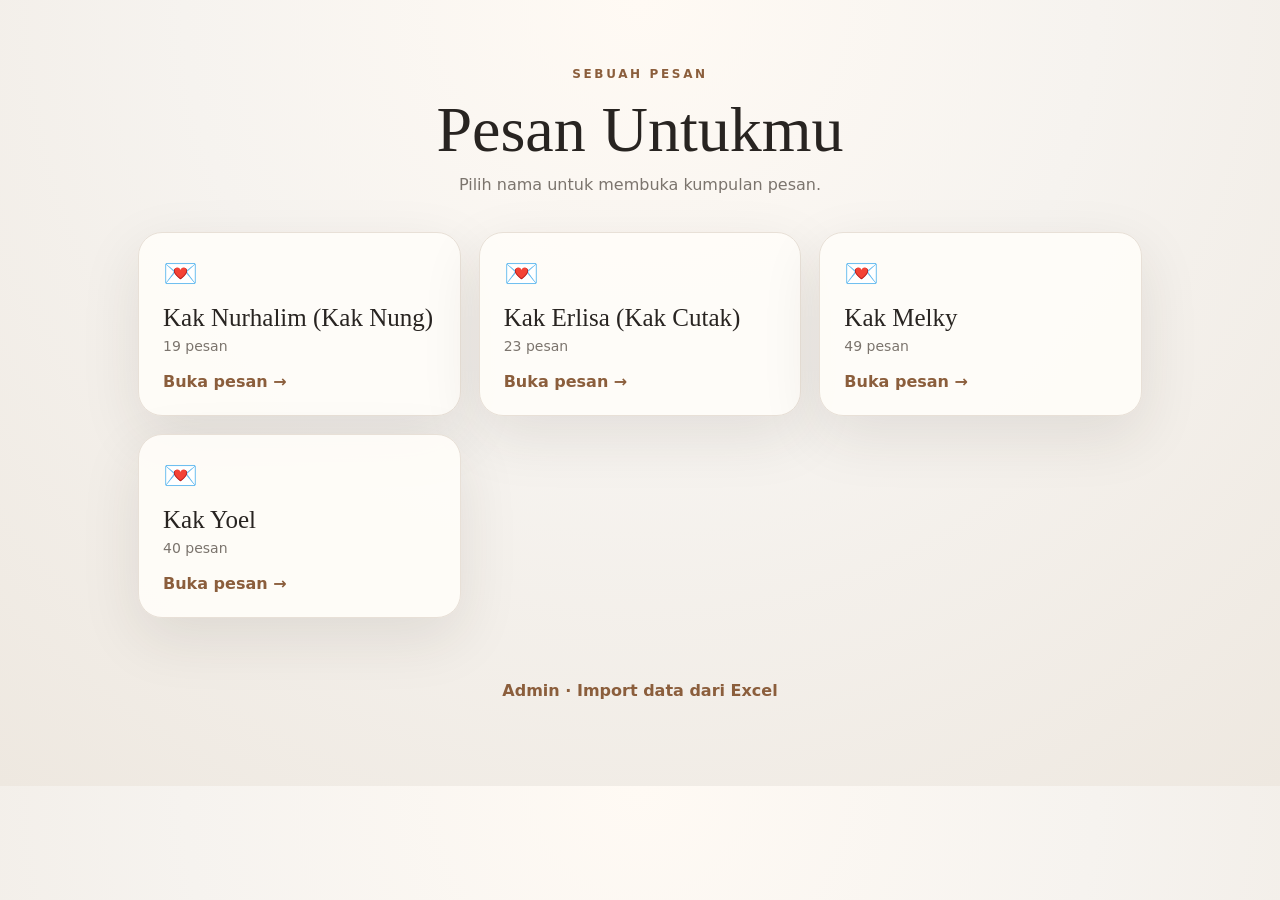
<file: index.html>
<!doctype html>
<html lang="id">
<head>
  <meta charset="utf-8" />
  <meta name="viewport" content="width=device-width, initial-scale=1" />
  <title>Pesan Untukmu</title>
  <link rel="stylesheet" href="style.css" />
</head>
<body>
  <main id="app" class="page"></main>
  <script src="data.js"></script>
  <script src="app.js"></script>
</body>
</html>
</file>
<file: style.css>
:root{--bg:#f6f3ef;--paper:#fffdf9;--ink:#282421;--muted:#7b746d;--line:#e8e0d7;--accent:#8b5e3c;--accent2:#b67b50;--shadow:0 20px 60px rgba(53,39,27,.10)}
*{box-sizing:border-box}html{scroll-behavior:smooth}body{margin:0;background:radial-gradient(circle at top,#fffaf4 0,#f6f3ef 45%,#eee8e0 100%);color:var(--ink);font-family:Inter,ui-sans-serif,system-ui,-apple-system,"Segoe UI",Roboto,Arial,sans-serif}.page{max-width:1040px;margin:auto;padding:42px 18px 70px}.hero{text-align:center;padding:25px 0 38px}.eyebrow{font-size:12px;letter-spacing:.22em;text-transform:uppercase;color:var(--accent);font-weight:800}.hero h1{font-family:Georgia,serif;font-size:clamp(36px,7vw,64px);font-weight:500;margin:12px 0 8px}.hero p{margin:0;color:var(--muted)}.recipient-list{display:grid;grid-template-columns:repeat(auto-fit,minmax(260px,1fr));gap:18px}.recipient-card{display:block;text-decoration:none;color:inherit;background:rgba(255,253,249,.92);border:1px solid var(--line);border-radius:24px;padding:24px;box-shadow:var(--shadow);transition:.2s transform,.2s box-shadow}.recipient-card:hover{transform:translateY(-4px);box-shadow:0 25px 70px rgba(53,39,27,.15)}.recipient-card .icon{font-size:28px}.recipient-card h2{font-family:Georgia,serif;font-weight:500;margin:14px 0 6px;font-size:25px}.count{color:var(--muted);font-size:14px}.arrow{display:inline-block;margin-top:18px;color:var(--accent);font-weight:700}.letter{max-width:760px;margin:0 auto}.top-link{display:inline-block;color:var(--accent);text-decoration:none;font-weight:700;margin-bottom:22px}.letter-head{text-align:center;margin-bottom:25px}.letter-head h1{font-family:Georgia,serif;font-size:clamp(38px,7vw,58px);font-weight:500;margin:10px 0}.letter-head p{color:var(--muted);margin:0}.message-grid{display:grid;gap:18px}.message-card{background:var(--paper);border:1px solid var(--line);border-radius:26px;padding:26px;box-shadow:var(--shadow);position:relative;overflow:hidden}.message-card:before{content:"";position:absolute;top:0;left:0;right:0;height:4px;background:linear-gradient(90deg,var(--accent),#d9a67d,var(--accent))}.from{font-weight:800}.date{font-size:12px;color:var(--muted);margin-top:4px}.message{white-space:pre-wrap;line-height:1.75;font-size:17px;margin:22px 0 4px}.heart{text-align:center;font-size:20px;margin-top:18px}.empty{text-align:center;color:var(--muted);padding:50px}.admin-wrap{max-width:1000px;margin:auto;padding:35px 18px 70px}.admin-card{background:var(--paper);border:1px solid var(--line);border-radius:28px;padding:clamp(22px,4vw,40px);box-shadow:var(--shadow)}.admin-card h1{font-family:Georgia,serif;font-size:42px;font-weight:500;margin:10px 0}.muted{color:var(--muted);line-height:1.65}.tip{background:#f4eee8;border:1px solid var(--line);border-radius:14px;padding:13px 15px;margin:20px 0;color:#5f554c;font-size:14px}.tip strong{color:var(--ink)}textarea{width:100%;min-height:260px;resize:vertical;border:1px solid #dcd2c8;border-radius:18px;padding:17px;font:14px/1.5 ui-monospace,SFMono-Regular,Consolas,monospace;background:#fff}.actions{display:flex;gap:10px;flex-wrap:wrap;margin:14px 0}.btn{border:0;border-radius:13px;padding:12px 17px;font-weight:800;cursor:pointer}.btn.primary{background:var(--accent);color:white}.btn.ghost{background:#eee7df;color:#4d443d}.status{margin:15px 0;padding:13px 15px;border-radius:14px;background:#edf6ed;color:#315b31}.hidden{display:none}.preview{margin-top:24px}.preview-title{font-weight:800;margin-bottom:10px}.mini-grid{display:grid;grid-template-columns:repeat(auto-fit,minmax(210px,1fr));gap:10px}.mini{border:1px solid var(--line);border-radius:16px;padding:14px;background:white}.mini strong{display:block}.mini span{font-size:13px;color:var(--muted)}.export{margin-top:25px;border-top:1px solid var(--line);padding-top:24px}.export h2{margin:0 0 5px}.back{display:inline-block;margin-top:28px;color:var(--accent);font-weight:800;text-decoration:none}code{background:#eee7df;padding:2px 5px;border-radius:5px}
</file>
